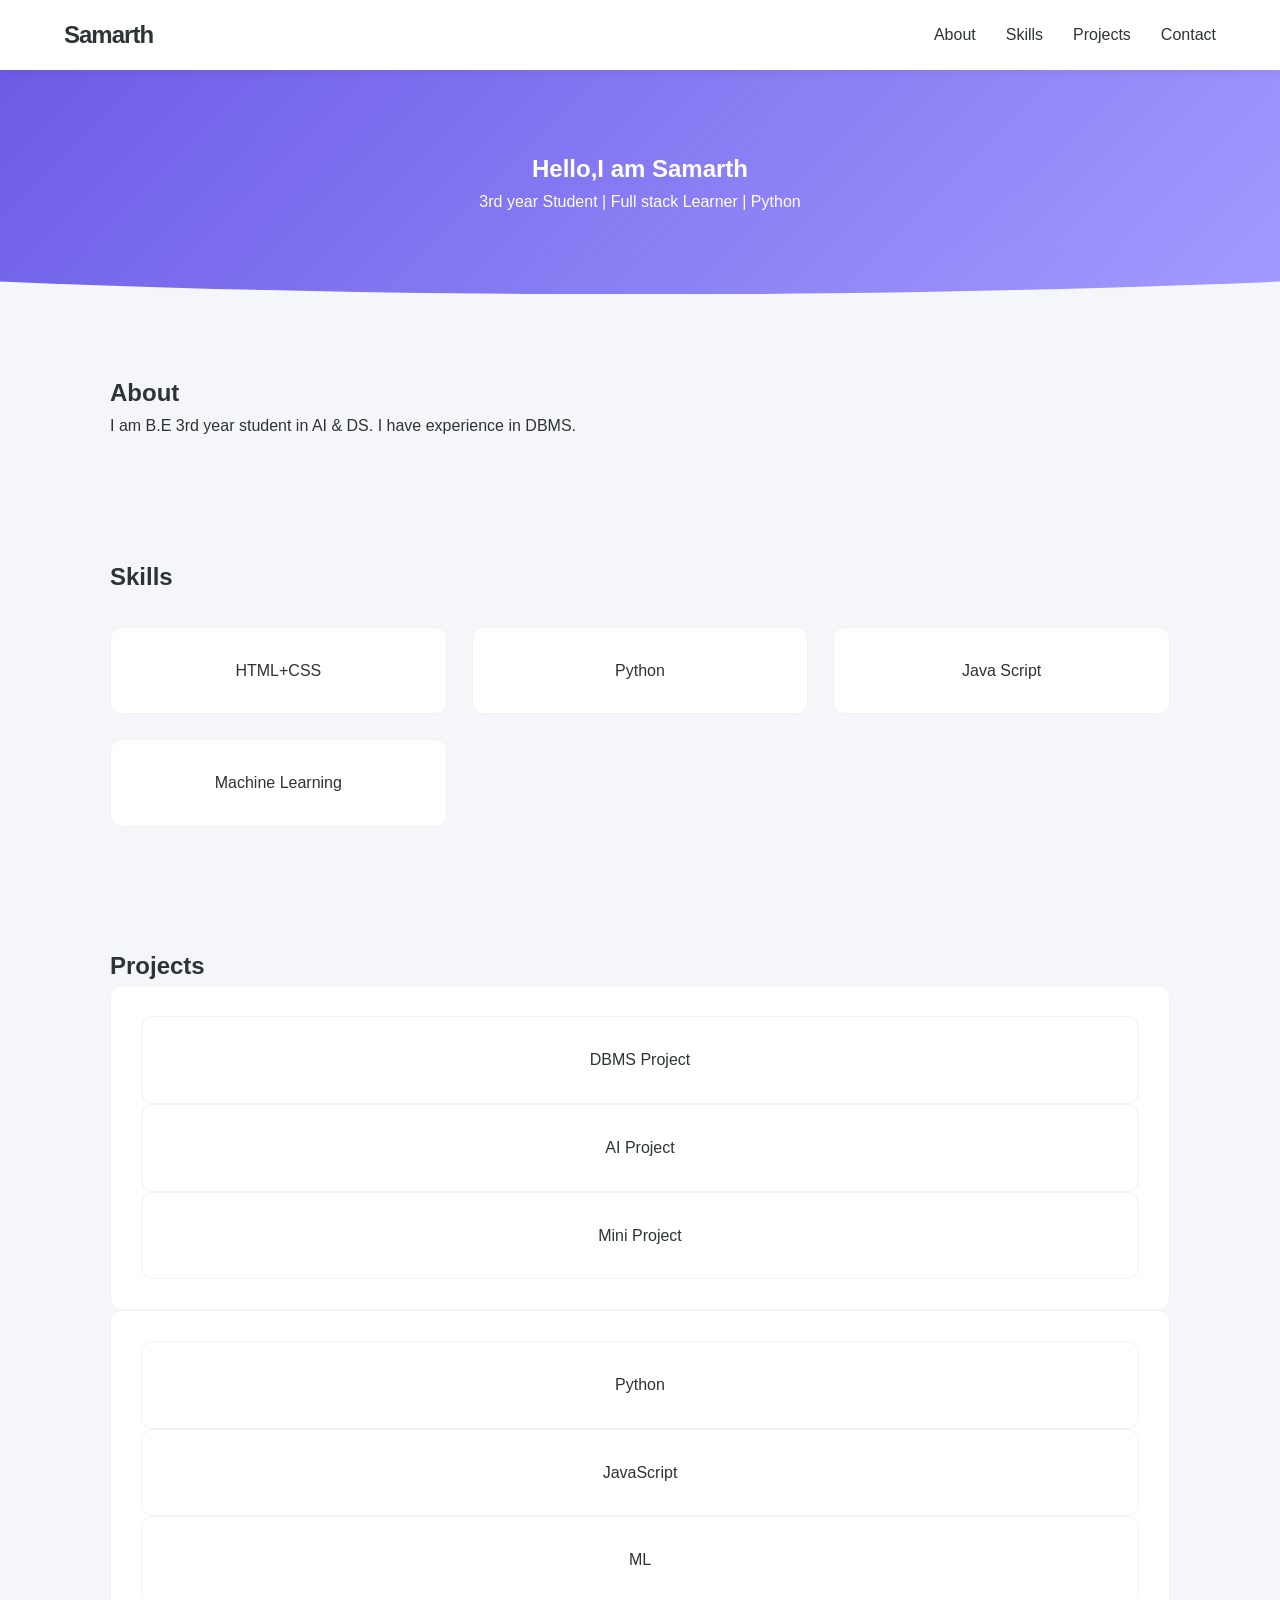
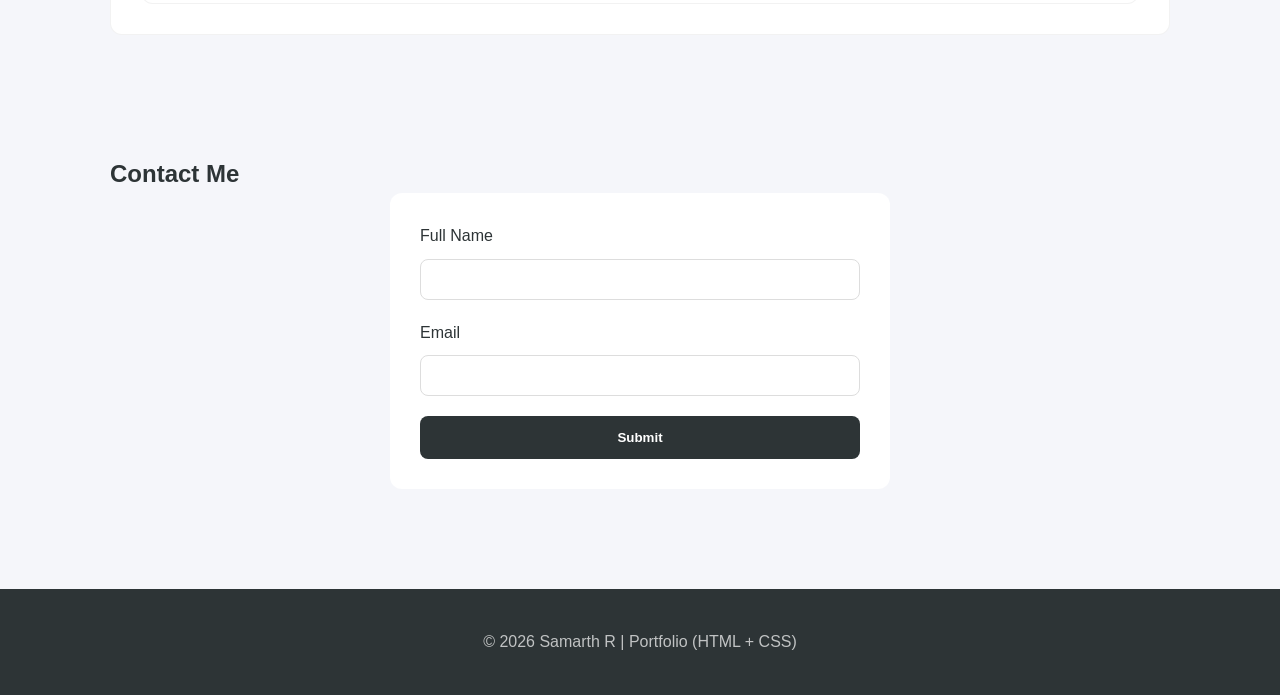
<file: index.html>
<!DOCTYPE html>
<html>
    <head>
        <title>My Portfolio</title>

        <link rel="stylesheet" href="style.css">
    </head>
    <body>


    <!-- HEADER -->

    <header>
        <nav>
            <h1>Samarth</h1>
            <ul>
                <li><a href="#about">About</a></li>
                <li><a href="#skills">Skills</a></li>
                <li><a href="#projects">Projects</a></li>
                <li><a href="#Contact">Contact</a></li>
            </ul>
        </nav>
    </header>

    <!-- Firat Section After navbar (Hero) -->
     <div class="hero">
        <h2>Hello,I am Samarth</h2>
        <p>3rd year Student | Full stack Learner | Python</p>
     </div>

     <!-- About -->
      <section id="about">
        <h2>About</h2>
        <p class="about-text">
            I am B.E 3rd year student in AI & DS.
            I have experience in DBMS.
        </p>
      </section>

    <section id="skills">
    <h2> Skills</h2>
    <div class="skills-grid">
        <div class="skill-card">HTML+CSS</div>
        <div class="skill-card">Python</div>
        <div class="skill-card">Java Script</div>
        <div class="skill-card">Machine Learning</div>
    </div>
</section>

<!--Projects-->

<section id="projects">
    <h2> Projects</h2>
    <div class="project-card">
        <div class="skill-card">DBMS Project</div>
        <div class="skill-card">AI Project</div>
        <div class="skill-card">Mini Project</div>
    </div>

    <div class="project-card">
        <div class="skill-card">Python</div>
        <div class="skill-card">JavaScript</div>
        <div class="skill-card">ML</div>

        
    </div>
</section>

<section id="contact">
    <h2>Contact Me</h2>

    <form>
        <label>Full Name</label>
        <input type="text" required>

        <label>Email</label>
        <input type="email" required>

        <button type="submit">Submit</button>
    </form>
</section>

</div> 

<!-- FOOTER -->
<footer>
    <p>© 2026 Samarth R | Portfolio (HTML + CSS)</p>
</footer>
</body>
</html>
</file>
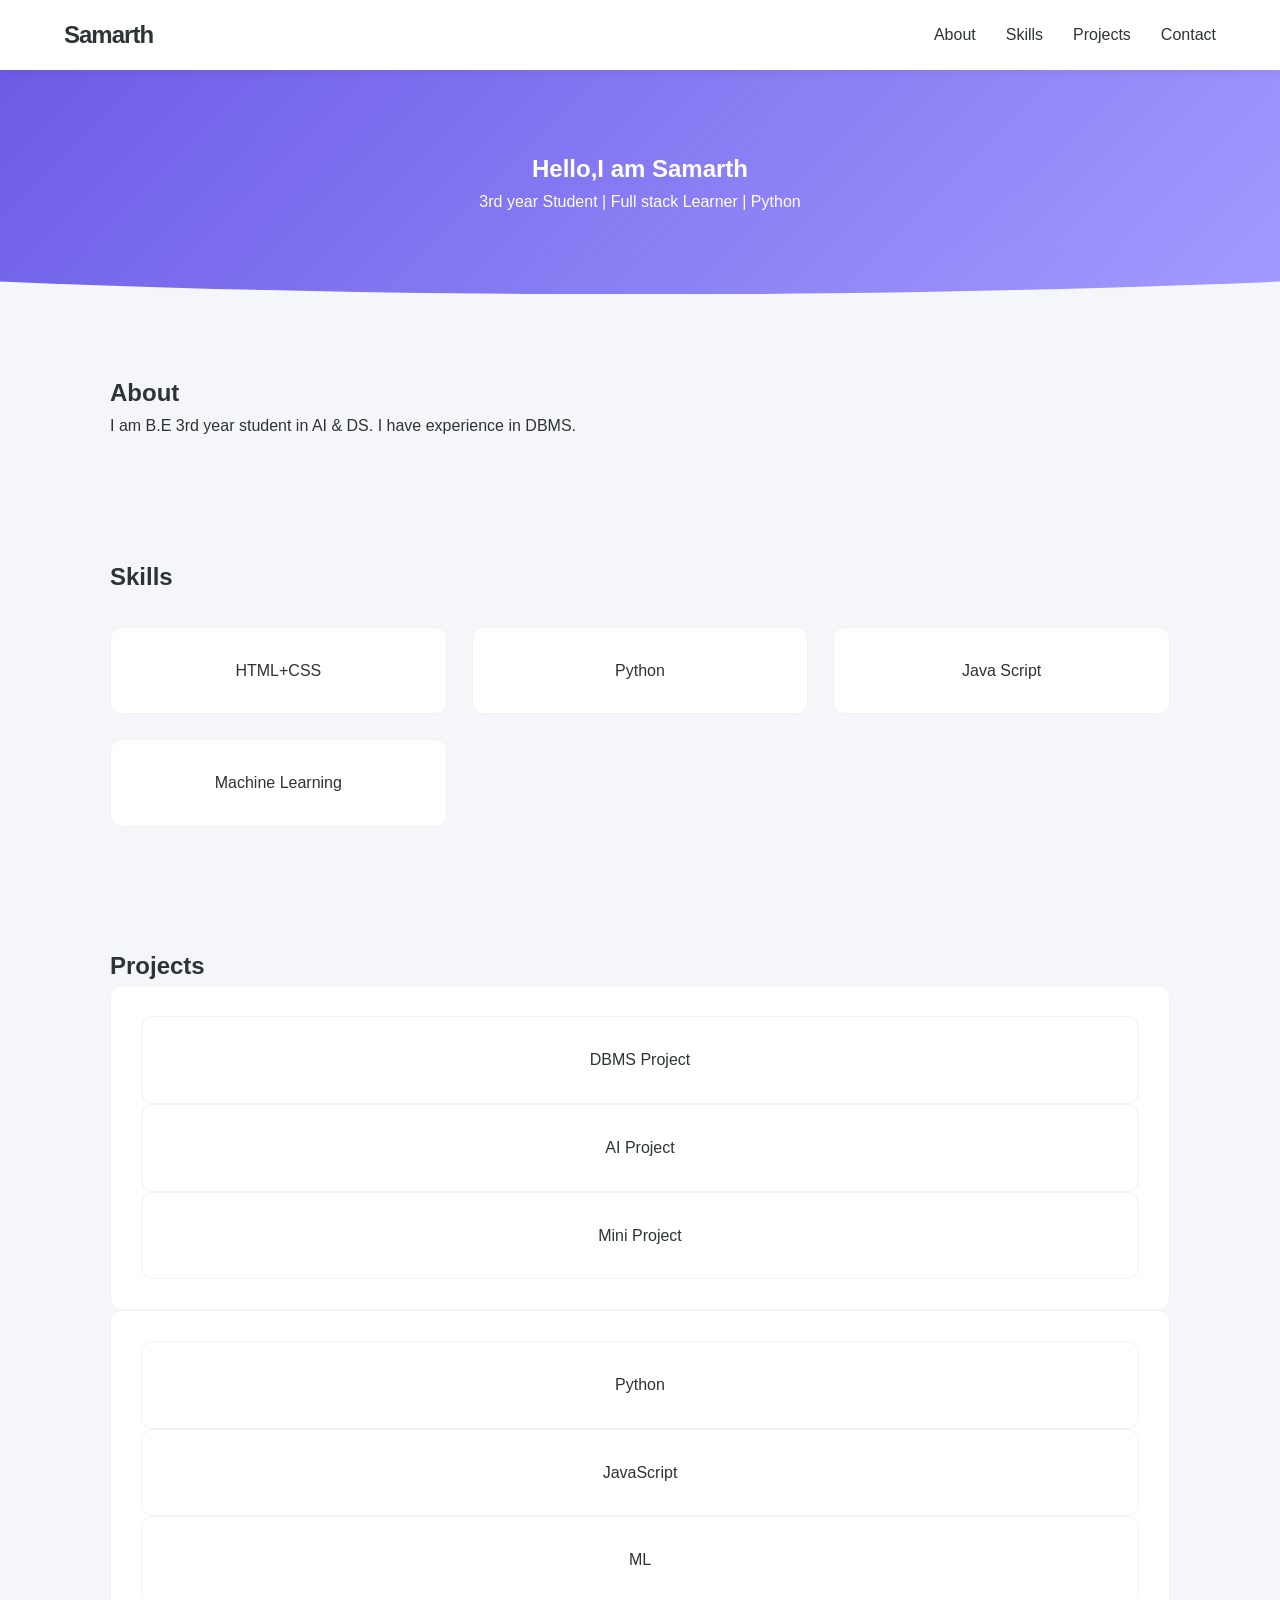
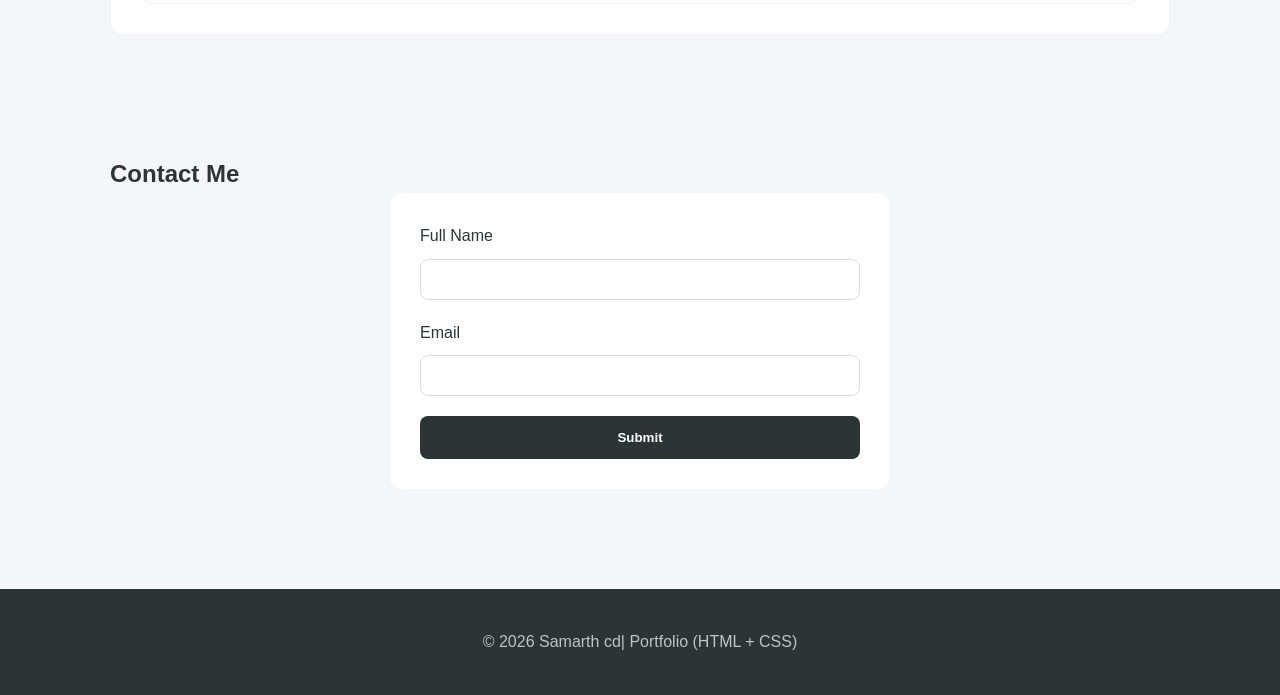
<file: Portfolio.html>
<!DOCTYPE html>
<html>
    <head>
        <title>My Portfolio</title>

        <link rel="stylesheet" href="style.css">
    </head>
    <body>


    <!-- HEADER -->

    <header>
        <nav>
            <h1>Samarth</h1>
            <ul>
                <li><a href="#about">About</a></li>
                <li><a href="#skills">Skills</a></li>
                <li><a href="#projects">Projects</a></li>
                <li><a href="#Contact">Contact</a></li>
            </ul>
        </nav>
    </header>

    <!-- Firat Section After navbar (Hero) -->
     <div class="hero">
        <h2>Hello,I am Samarth</h2>
        <p>3rd year Student | Full stack Learner | Python</p>
     </div>

     <!-- About -->
      <section id="about">
        <h2>About</h2>
        <p class="about-text">
            I am B.E 3rd year student in AI & DS.
            I have experience in DBMS.
        </p>
      </section>

    <section id="skills">
    <h2> Skills</h2>
    <div class="skills-grid">
        <div class="skill-card">HTML+CSS</div>
        <div class="skill-card">Python</div>
        <div class="skill-card">Java Script</div>
        <div class="skill-card">Machine Learning</div>
    </div>
</section>

<!--Projects-->

<section id="projects">
    <h2> Projects</h2>
    <div class="project-card">
        <div class="skill-card">DBMS Project</div>
        <div class="skill-card">AI Project</div>
        <div class="skill-card">Mini Project</div>
    </div>

    <div class="project-card">
        <div class="skill-card">Python</div>
        <div class="skill-card">JavaScript</div>
        <div class="skill-card">ML</div>

        
    </div>
</section>

<section id="contact">
    <h2>Contact Me</h2>

    <form>
        <label>Full Name</label>
        <input type="text" required>

        <label>Email</label>
        <input type="email" required>

        <button type="submit">Submit</button>
    </form>
</section>

</div> 

<!-- FOOTER -->
<footer>
    <p>© 2026 Samarth cd| Portfolio (HTML + CSS)</p>
</footer>
</body>
</html>
</file>
<file: style.css>
/* Custom Properties for easy editing */
:root {
    --primary: #2d3436;
    --accent: #0984e3;
    --bg-light: #f5f6fa;
    --text-main: #2d3436;
    --text-muted: #636e72;
    --white: #ffffff;
    --transition: all 0.3s ease-in-out;
}

* {
    margin: 0;
    padding: 0;
    box-sizing: border-box;
}

body {
    font-family: 'Segoe UI', Roboto, Helvetica, Arial, sans-serif;
    background: var(--bg-light);
    color: var(--text-main);
    padding: 0; /* Changed to 0; use sections for padding */
    line-height: 1.6;
}

/* --- Header & Nav --- */
header {
    background: var(--white);
    color: var(--primary);
    padding: 1rem 5%;
    position: sticky;
    top: 0;
    z-index: 1000;
    box-shadow: 0 2px 10px rgba(0,0,0,0.05);
}

nav {
    display: flex;
    justify-content: space-between;
    align-items: center;
    max-width: 1200px;
    margin: 0 auto;
}

nav h1 {
    font-size: 1.5rem;
    font-weight: 800;
    letter-spacing: -1px;
}

nav ul {
    list-style: none;
    display: flex;
    gap: 30px;
}

nav ul li a {
    text-decoration: none;
    color: var(--text-main);
    font-weight: 500;
    transition: var(--transition);
}

nav ul li a:hover {
    color: var(--accent);
}

/* --- Hero Section --- */
.hero {
    background: linear-gradient(135deg, #6c5ce7, #a29bfe);
    color: white;
    padding: 80px 20px;
    text-align: center;
    clip-path: ellipse(150% 100% at 50% 0%); /* Subtle curve */
}

/* --- Layout Sections --- */
section {
    max-width: 1100px;
    margin: 40px auto;
    padding: 40px 20px;
}

/* --- Cards & Grids --- */
.skills-grid, .projects-grid {
    display: grid;
    grid-template-columns: repeat(auto-fit, minmax(280px, 1fr));
    gap: 25px;
    margin-top: 30px;
}

.skill-card, .project-card {
    background: var(--white);
    padding: 30px;
    border-radius: 12px;
    border: 1px solid rgba(0,0,0,0.05);
    transition: var(--transition);
    text-align: center;
}

/* Smooth Transitions & Hover Effects */
.skill-card:hover, .project-card:hover {
    transform: translateY(-8px);
    box-shadow: 0 15px 30px rgba(0,0,0,0.1);
    border-color: var(--accent);
}

/* --- Forms & Buttons --- */
form {
    max-width: 500px;
    margin: 0 auto;
    background: white;
    padding: 30px;
    border-radius: 12px;
}

form input {
    width: 100%;
    padding: 12px 15px;
    margin: 10px 0 20px 0;
    border: 1px solid #ddd;
    border-radius: 8px;
    outline: none;
    transition: var(--transition);
}

form input:focus {
    border-color: var(--accent);
    box-shadow: 0 0 0 3px rgba(9, 132, 227, 0.1);
}

button {
    width: 100%;
    padding: 14px;
    border-radius: 8px;
    border: none;
    background: var(--primary);
    color: white;
    font-weight: 600;
    cursor: pointer;
    transition: var(--transition);
}

button:hover {
    background: var(--accent);
    transform: translateY(-2px);
}

/* --- Footer --- */
footer {
    background: var(--primary);
    color: rgba(255,255,255,0.7);
    padding: 40px 20px;
    text-align: center;
    margin-top: 60px;
}
</file>
